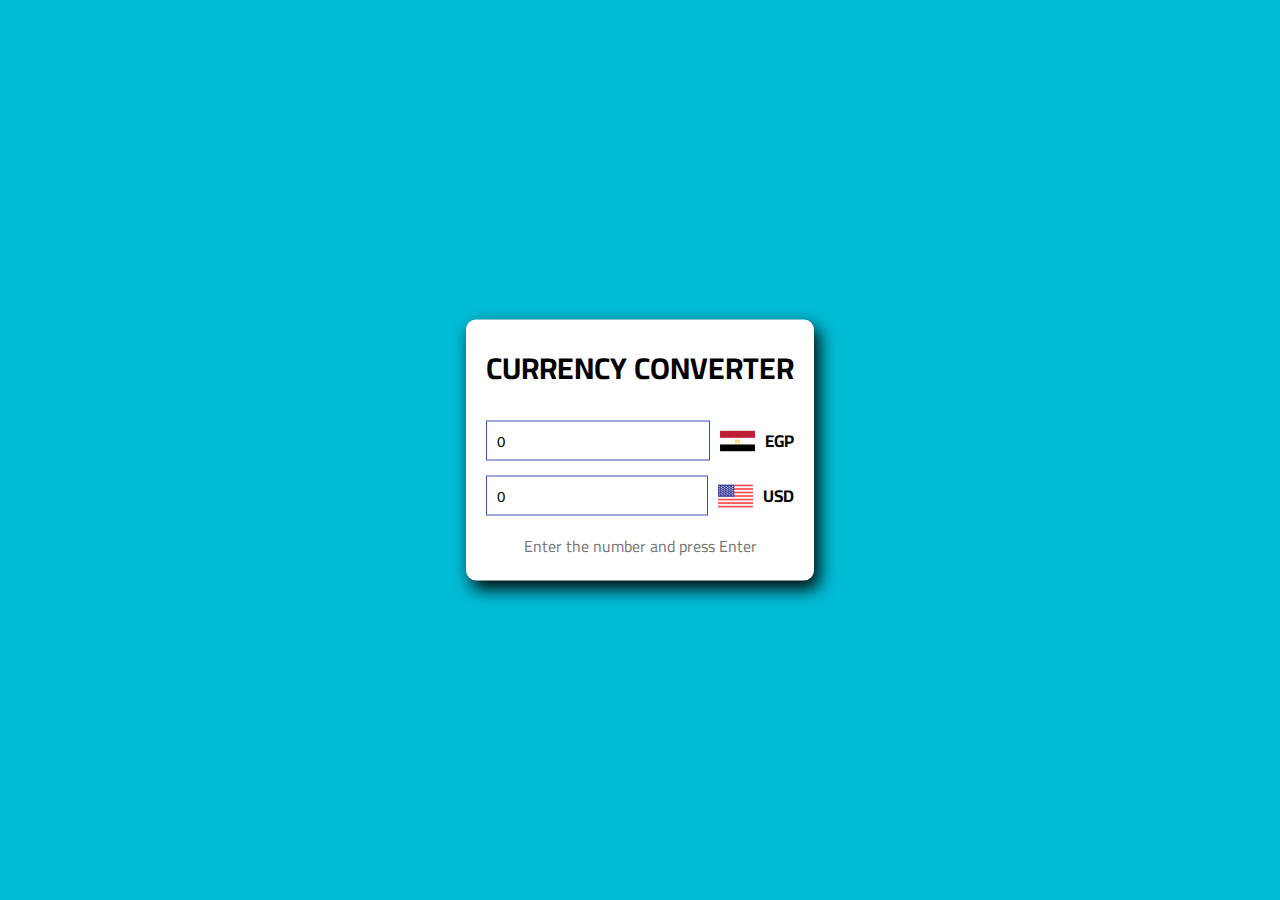
<file: 01 - Currency Converter/index.html>
<!DOCTYPE html>
<html lang="en">
<head>
    <meta charset="UTF-8">
    <meta http-equiv="X-UA-Compatible" content="IE=edge">
    <meta name="viewport" content="width=device-width, initial-scale=1.0">
    <title>currency converter</title>
    <link rel="stylesheet" href="style.css">
    <link rel="preconnect" href="https://fonts.googleapis.com">
    <link rel="preconnect" href="https://fonts.gstatic.com" crossorigin>
    <link href="https://fonts.googleapis.com/css2?family=Cairo:wght@300;400;700&display=swap" rel="stylesheet">
</head>
<body>
    <div class="box">
        <h1>currency converter</h1>
        <form action="">
            <div class="in">
                <input id ="a" type="number" min="0" value="0" onchange="convert(document.getElementById('a').value,1)">
                <div class="info">
                    <img src="eg.png" alt="EGP">
                    <span>EGP</span>
                </div>
            </div>

            <div class="in">
                <input id ="b" type="number" min="0" value="0" onchange="convert(document.getElementById('b').value,2)">
                <div class="info">
                    <img src="us.png" alt="USD">
                    <span>USD</span>
                </div>
            </div>
        </form>
        <span class="message">Enter the number and press Enter</span>
    </div>
    <script src="main.js"></script>
</body>
</html>
</file>
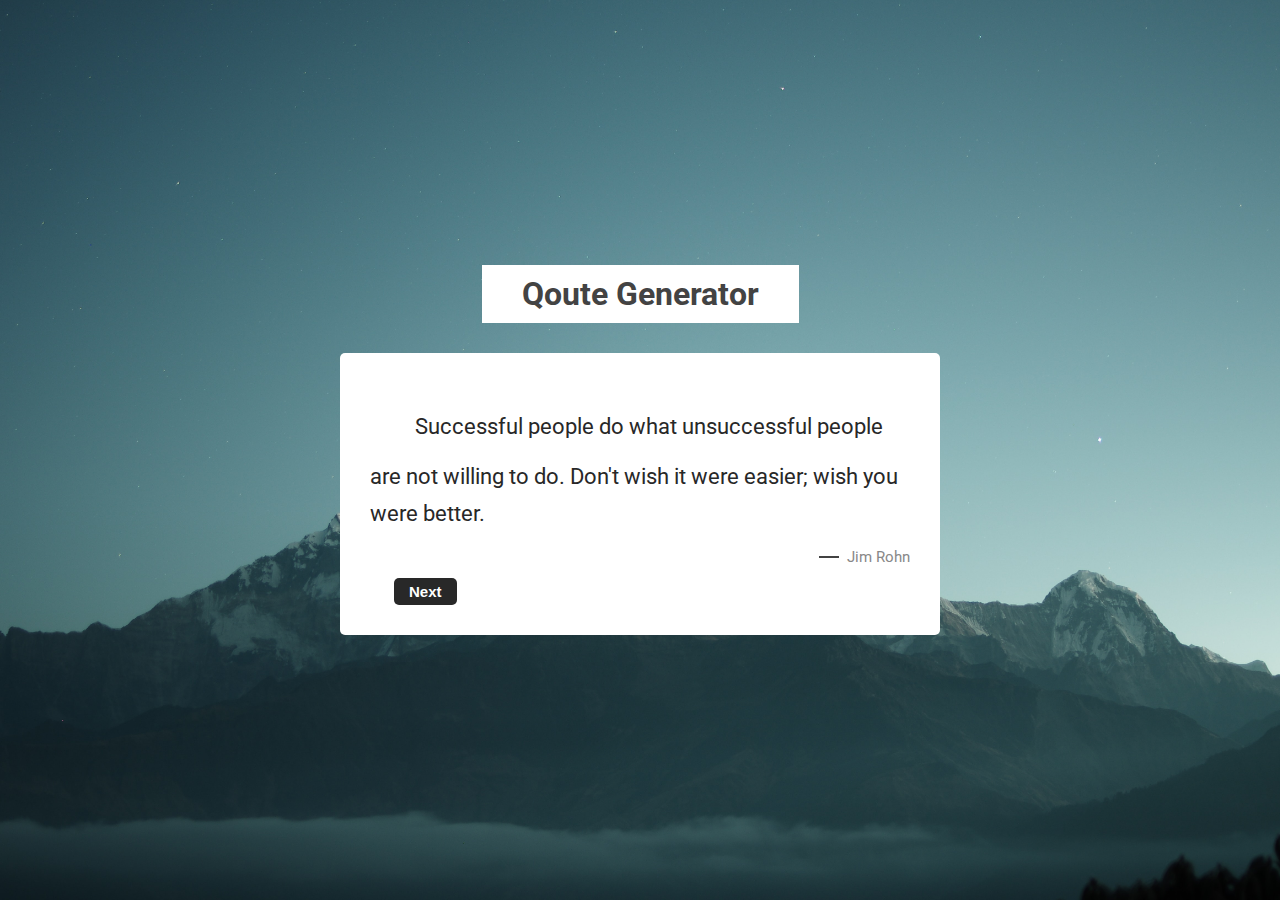
<file: 02 - Quote Generator/index.html>
<!DOCTYPE html>
<html lang="en">
<head>
    <meta charset="UTF-8">
    <meta http-equiv="X-UA-Compatible" content="IE=edge">
    <meta name="viewport" content="width=device-width, initial-scale=1.0">
    <title>Quote Generator</title>
    <link rel="stylesheet" href="style.css">
    <link rel="stylesheet" href="https://cdnjs.cloudflare.com/ajax/libs/font-awesome/6.3.0/css/all.min.css" integrity="sha512-SzlrxWUlpfuzQ+pcUCosxcglQRNAq/DZjVsC0lE40xsADsfeQoEypE+enwcOiGjk/bSuGGKHEyjSoQ1zVisanQ==" crossorigin="anonymous" referrerpolicy="no-referrer" />
    <link rel="preconnect" href="https://fonts.googleapis.com">
    <link rel="preconnect" href="https://fonts.gstatic.com" crossorigin>
    <link href="https://fonts.googleapis.com/css2?family=Roboto:wght@300;400;700&display=swap" rel="stylesheet">
</head>

<body>
    
    <div class="container">
        <h1 class="head">Qoute Generator</h1>
        <div class="content">
            <div class="text">
                <p class="qoute">Success is not final; failure is not fatal: It is the courage to continue that counts.</p>
                <span class="person">Winston S. Churchill</span>
            </div>
            <div class="control">
                <button class="copy" href="#"><i class="fa-regular fa-copy"></i></button>
                <button class="new-qoute">Next</button>
                <div class="copy-message">
                    <div class="mes">
                        <i class="fa-solid fa-clipboard-check"></i>
                        <span>Copy Successfully</span>
                    </div>
                </div>
            </div>
        </div>

    </div>
    <script src="main.js"></script>
</body>
</html>
</file>
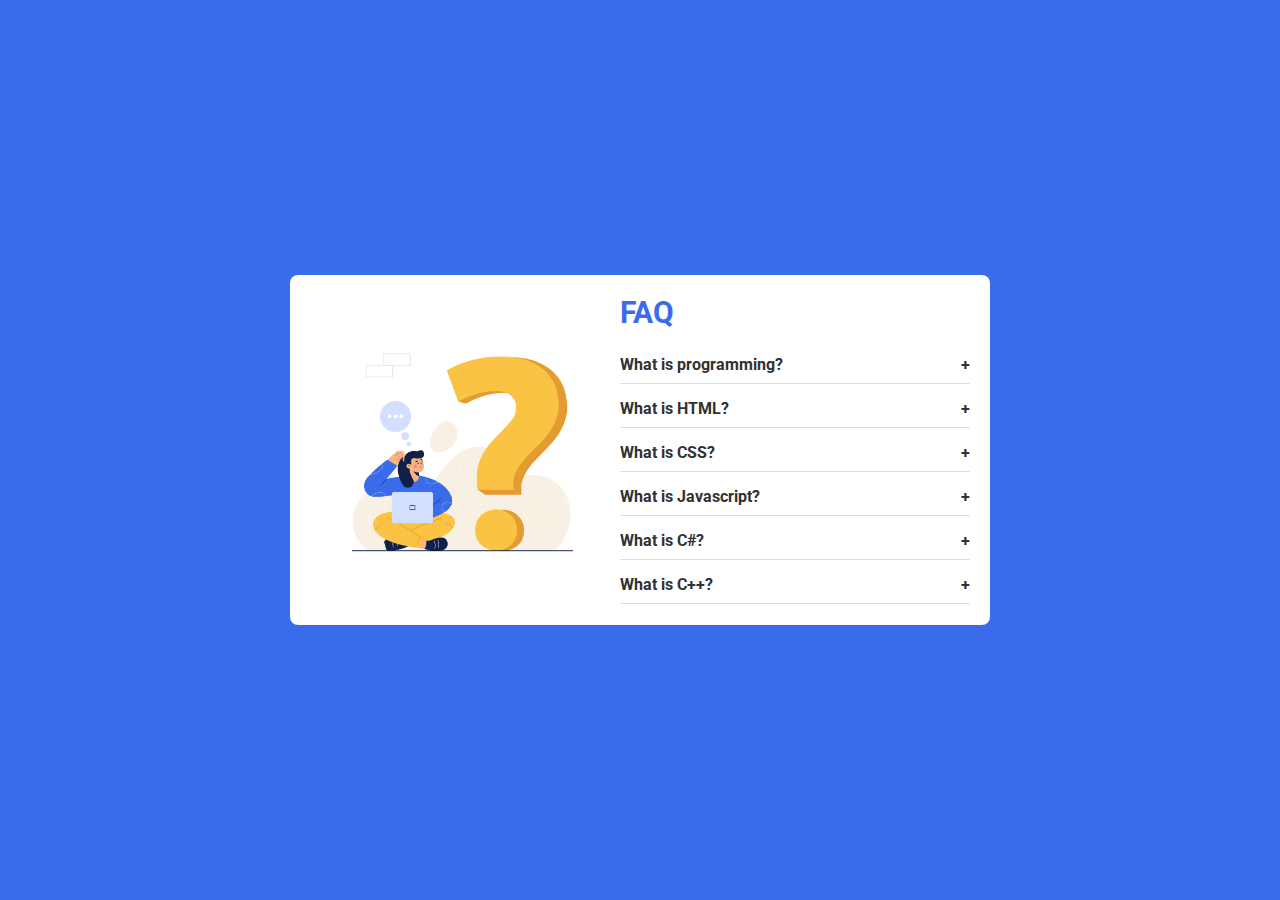
<file: 03 - FAQ accordion/index.html>
<!DOCTYPE html>
<html lang="en">
<head>
    <meta charset="UTF-8">
    <meta http-equiv="X-UA-Compatible" content="IE=edge">
    <meta name="viewport" content="width=device-width, initial-scale=1.0">
    <title>FAQ accordion</title>
    <link rel="stylesheet" href="style.css">
    <link rel="preconnect" href="https://fonts.googleapis.com">
    <link rel="preconnect" href="https://fonts.gstatic.com" crossorigin>
    <link href="https://fonts.googleapis.com/css2?family=Roboto:wght@300;400;700&display=swap" rel="stylesheet">
</head>
<body>
    <div class="container">
        <div class="image">
            <img src="img.jpg">
        </div>
        <div class="content">
            <h1>FAQ</h1>
            <ul>
                <li class="box">
                    <div class="title">
                        <h2>What is programming?</h2>
                    </div>
                    <div class="ans">
                        <p>Programming is how you get computers to solve problems.</p>
                    </div>
                </li>
                <li class="box">
                    <div class="title">
                        <h2>What is HTML?</h2>
                    </div>
                    <div class="ans">
                        <p>The HyperText Markup Language or HTML is the standard markup language for documents designed to be displayed in a web browser.</p>
                    </div>
                </li>
                <li class="box">
                    <div class="title">
                        <h2>What is CSS?</h2>
                    </div>
                    <div class="ans">
                        <p>Cascading Style Sheets is a style sheet language used for describing the presentation of a document written in a markup language such as HTML or XML. CSS is a cornerstone technology of the World Wide Web, alongside HTML and JavaScript.</p>
                    </div>
                </li>
                <li class="box">
                    <div class="title">
                        <h2>What is Javascript?</h2>
                    </div>
                    <div class="ans">
                        <p>What is JavaScript and why it is used?
                            JavaScript is a scripting language that enables you to create dynamically updating content, control multimedia, animate images, and pretty much everything else.</p>
                    </div>
                </li>
                <li class="box">
                    <div class="title">
                        <h2>What is C#?</h2>
                    </div>
                    <div class="ans">
                        <p>C# is a general-purpose high-level programming language supporting multiple paradigms. C# encompasses static typing, strong typing, lexically scoped, imperative, declarative, functional, generic, object-oriented, and component-oriented programming disciplines.</p>
                    </div>
                </li>
                <li class="box">
                    <div class="title">
                        <h2>What is C++?</h2>
                    </div>
                    <div class="ans">
                        <p>C++ is a high-level general-purpose programming language created by Danish computer scientist Bjarne Stroustrup and first released in 1985 as an extension of the C programming language, or "C with Classes".</p>
                    </div>
                </li>
                <li class="box">
                    <div class="title">
                        <h2>What is Java?</h2>
                    </div>
                    <div class="ans">
                        <p>Java is a high-level, class-based, object-oriented programming language that is designed to have as few implementation dependencies as possible.</p>
                    </div>
                </li>
                <li class="box">
                    <div class="title">
                        <h2>What is Python?</h2>
                    </div>
                    <div class="ans">
                        <p>Python is a high-level, general-purpose programming language. Its design philosophy emphasizes code readability with the use of significant indentation. Python is dynamically typed and garbage-collected. It supports multiple programming paradigms, including structured, object-oriented and functional programming.</p>
                    </div>
                </li>
            </ul>
        </div>
    </div>
    <script src="main.js"></script>
</body>
</html>
</file>
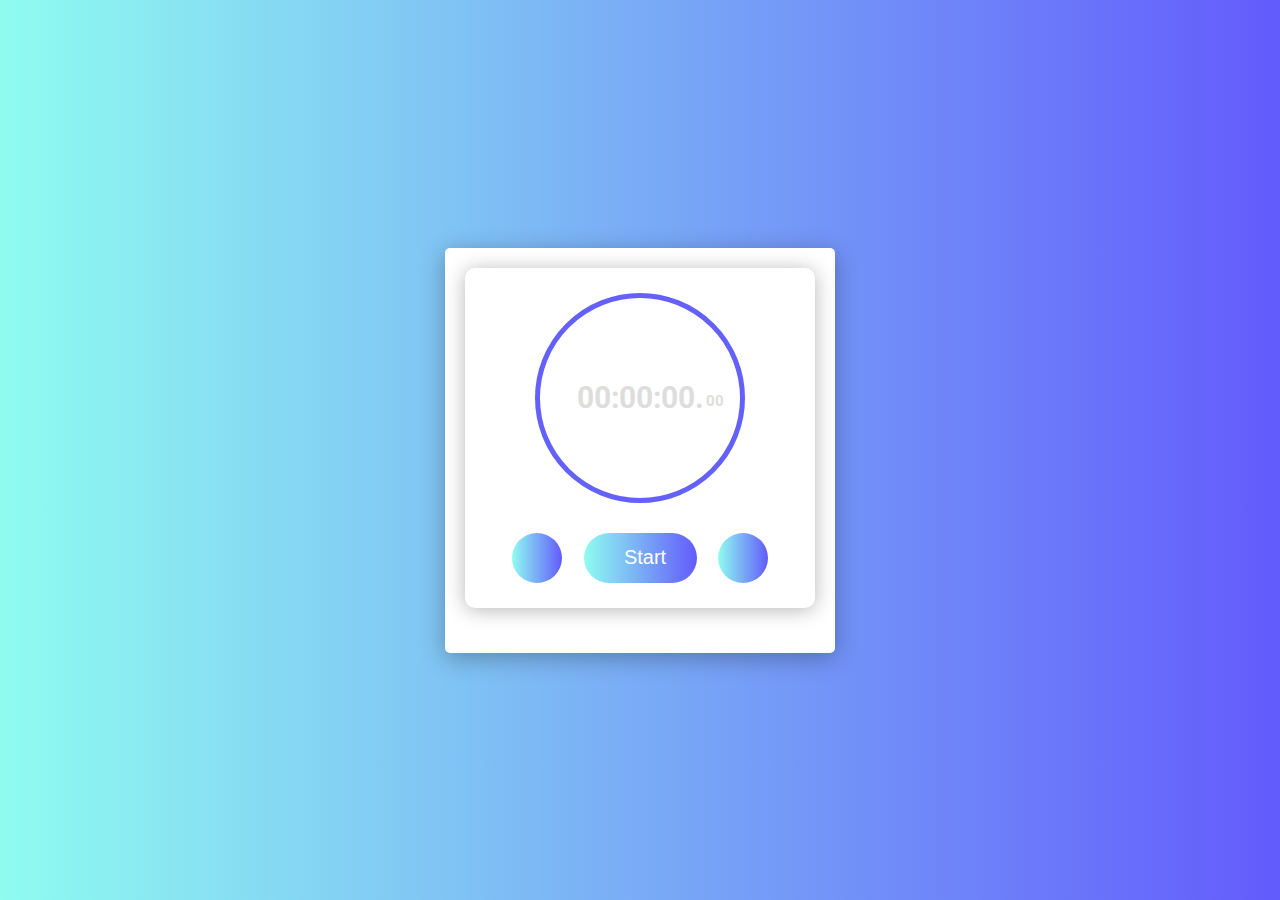
<file: 04 - Stopwatch/index.html>
<!DOCTYPE html>
<html lang="en">
<head>
    <meta charset="UTF-8">
    <meta http-equiv="X-UA-Compatible" content="IE=edge">
    <meta name="viewport" content="width=device-width, initial-scale=1.0">
    <title>Stopwatch</title>
    <link rel="stylesheet" href="https://cdnjs.cloudflare.com/ajax/libs/font-awesome/6.3.0/css/all.min.css" integrity="sha512-SzlrxWUlpfuzQ+pcUCosxcglQRNAq/DZjVsC0lE40xsADsfeQoEypE+enwcOiGjk/bSuGGKHEyjSoQ1zVisanQ==" crossorigin="anonymous" referrerpolicy="no-referrer" />
    <link rel="preconnect" href="https://fonts.googleapis.com">
    <link rel="preconnect" href="https://fonts.gstatic.com" crossorigin>
    <link href="https://fonts.googleapis.com/css2?family=Roboto:wght@300;400;700&display=swap" rel="stylesheet">
    <link rel="stylesheet" href="style.css">

</head>
<body>
    
    <div class="container">
        <div class="timer-section">
            <div class="timer">
                <span class="time">
                    <span class="h zero">00</span>
                    <span class="m zero">00</span>
                    <span class="s zero">00</span>
                    <span class="ms zero">00</span>
                </span>
            </div>    
            <div class="control">
                <button class="reset disabled" disabled><i class="fa-solid fa-rotate-left"></i></button>
                <button class="play"><i class="fa-solid fa-play"></i> Start</button>
                <button class="log disabled" disabled><i class="fa-solid fa-clock"></i></button>
            </div>
        </div>
        <div class="log-section">
            <ul class="log-items">
            </ul>
            <button class="delete"><i class="fa-solid fa-trash"></i></button>
        </div>
        
    </div>
    <script src="main.js"></script>
</body>
</html>
</file>
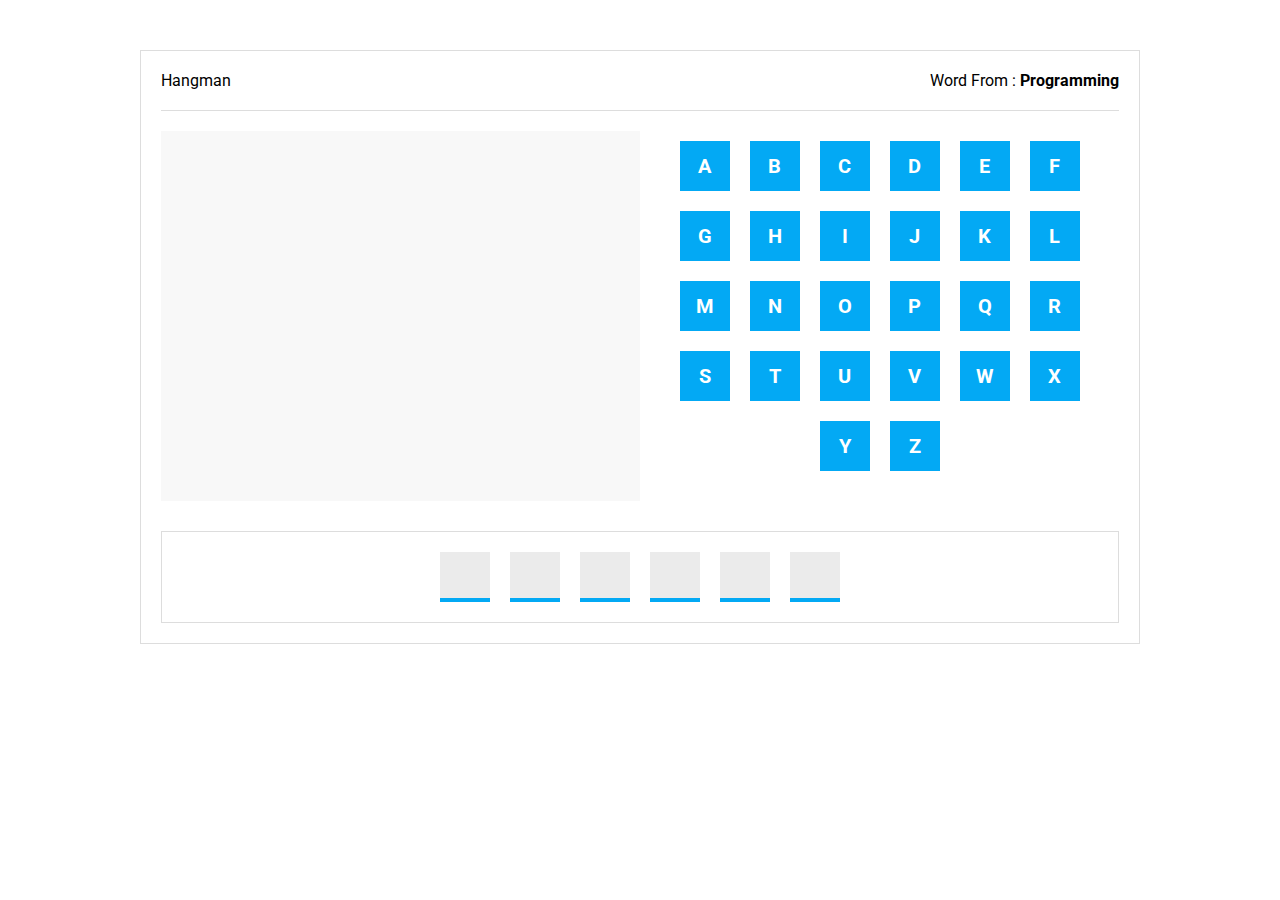
<file: 05 - Hangman Game/index.html>
<!DOCTYPE html>
<html lang="en">
    <head>
        <meta charset="UTF-8">
        <meta http-equiv="X-UA-Compatible" content="IE=edge">
        <meta name="viewport" content="width=device-width, initial-scale=1.0">
        <title>Hangman Game</title>
        <link rel="stylesheet" href="https://cdnjs.cloudflare.com/ajax/libs/font-awesome/6.3.0/css/all.min.css" integrity="sha512-SzlrxWUlpfuzQ+pcUCosxcglQRNAq/DZjVsC0lE40xsADsfeQoEypE+enwcOiGjk/bSuGGKHEyjSoQ1zVisanQ==" crossorigin="anonymous" referrerpolicy="no-referrer" />
        <link rel="preconnect" href="https://fonts.googleapis.com">
        <link rel="preconnect" href="https://fonts.gstatic.com" crossorigin>
        <link href="https://fonts.googleapis.com/css2?family=Roboto:wght@300;400;700&display=swap" rel="stylesheet">
        <link rel="stylesheet" href="style.css">
    </head>
    <body>

        <div class="container">
            <div class="game-info">
                <div class="game-name">Hangman</div>
                <div class="category">
                    Word From : <span></span>
                </div>
            </div>
            <hr>
            <div class="row">
                <div class="hangman-draw">
                    <div class="the-draw">
                        <div class="the-stand"></div>
                        <div class="the-hang"></div>
                        <div class="the-cord"></div>
                        <div class="man">
                            <div class="head"></div>
                            <div class="body"></div>
                            <div class="hands"></div>
                            <div class="legs"></div>
                        </div>
                    </div>
                </div>
                <div class="letters"></div>
            </div>
            <div class="letters-guess"></div>
        </div>

        <div class="game-over">
            <div class="content">
                <div class="fail">
                    <i class="fa-regular fa-face-frown"></i>
                    <span></span>
                </div>
                <div class="success">
                    <i class="fa-regular fa-face-smile"></i>
                    <span></span>
                </div>
                <button class="relode">Play again</button>
            </div>
        </div>

        <audio id="success" src="audio/success.mp3" preload="auto"></audio>
        <audio id="fail" src="audio/fail.mp3" preload="auto"></audio>
        <audio id="successGame" src="audio/gameSuccess.mp3" preload="auto"></audio>
        <audio id="failGame" src="audio/gameFail.mp3" preload="auto"></audio>
        <script src="main.js"></script>
    </body>
</html>
</file>
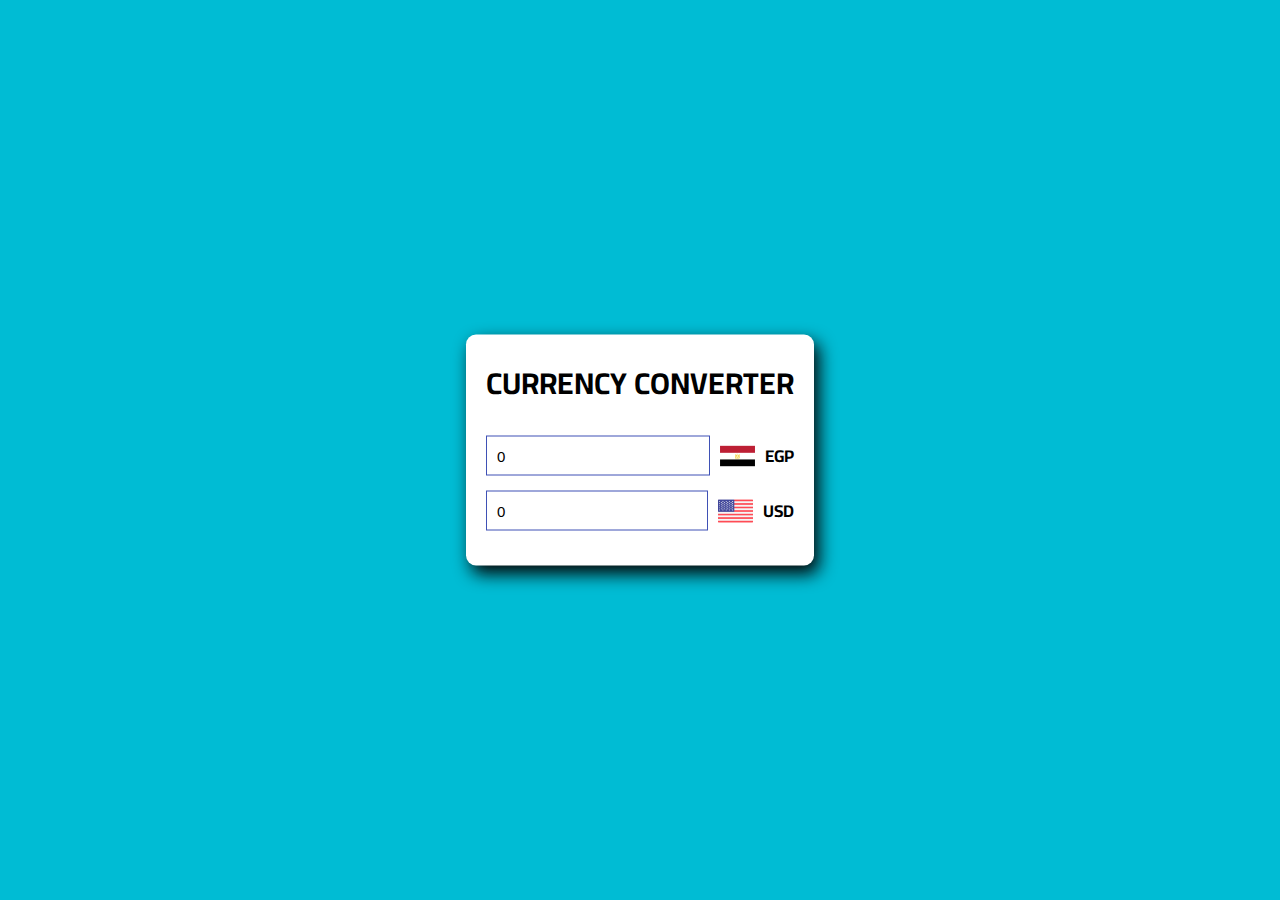
<file: Currency Converter/idex.html>
<!DOCTYPE html>
<html lang="en">
<head>
    <meta charset="UTF-8">
    <meta http-equiv="X-UA-Compatible" content="IE=edge">
    <meta name="viewport" content="width=device-width, initial-scale=1.0">
    <title>currency converter</title>
    <link rel="stylesheet" href="style.css">
    <link rel="preconnect" href="https://fonts.googleapis.com">
    <link rel="preconnect" href="https://fonts.gstatic.com" crossorigin>
    <link href="https://fonts.googleapis.com/css2?family=Cairo:wght@300;400;700&display=swap" rel="stylesheet">
</head>
<body>
    <div class="box">
        <h1>currency converter</h1>
        <form action="">
            <div class="in">
                <input id ="a" type="number" min="0" value="0" onchange="convert(document.getElementById('a').value,1)">
                <div class="info">
                    <img src="eg.png" alt="EGP">
                    <span>EGP</span>
                </div>
            </div>

            <div class="in">
                <input id ="b" type="number" min="0" value="0" onchange="convert(document.getElementById('b').value,2)">
                <div class="info">
                    <img src="us.png" alt="USD">
                    <span>USD</span>
                </div>
            </div>

        </form>
    </div>
    <script src="main.js"></script>
</body>
</html>
</file>
<file: 01 - Currency Converter/style.css>
* {
    padding: 0;
    margin: 0;
    box-sizing: border-box;
}

body {
    font-family: 'Cairo', sans-serif;
    background-color: #00bcd4;
}

.box {
    width: fit-content;
    padding: 20px;
    background-color: #fff;
    border-radius: 10px;
    position: absolute;
    top: 50%;
    left: 50%;
    transform: translate(-50%, -50%);
    box-shadow: 5px 8px 17px #050505;
    -webkit-border-radius: 10px;
    -moz-border-radius: 10px;
    -ms-border-radius: 10px;
    -o-border-radius: 10px;
    -webkit-transform: translate(-50%, -50%);
    -moz-transform: translate(-50%, -50%);
    -ms-transform: translate(-50%, -50%);
    -o-transform: translate(-50%, -50%);
}

.box h1 {
    text-transform: uppercase;
    font-size: 30px;
    margin-bottom: 25px;
}

.box form .in {
    margin-bottom: 15px;
    display: flex;
    align-items: center;
}

.box form .in input {
    flex: 1;
    height: 40px;
    padding: 10px;
    font-size: 15px;
    border: 1px solid #3f51b5;
}

.box form .in input:focus {
    outline: none;
}

.box form .in .info {
    margin-left: 10px;
    display: flex;
    align-items: center;
}

.box form .in .info img {
    width: 35px;
}

.box form .in .info span {
    font-weight: bold;
    font-size: 17px;
    margin-left: 10px;
}

.box .message {
    text-align: center;
    display: block;
    color: #777;
}
</file>
<file: 02 - Quote Generator/style.css>
* {
    padding: 0;
    margin: 0;
    box-sizing: border-box;
}

body {
    font-family: 'Roboto', sans-serif;
    display: flex;
    justify-content: center;
    align-items: center;
    height: 100vh;
    background-image: url("background.jpg");
    background-repeat: no-repeat;
    background-size: cover;
}

.container {
    text-align: center;
    padding: 10px;
}

.container h1 {
    background: #fff;
    width: fit-content;
    margin: auto;
    padding: 10px 40px;
    margin-bottom: 19px;
    color: #434343;
}

.container .content {
    min-width: 350px;
    max-width: 600px;
    background-color: #fff;
    margin-top: 30px;
    padding: 30px;
    border-radius: 5px;
}

.container .content .text {
    position: relative;
}

.container .content .text .qoute {
    
    line-height: 1.7;
    font-size: 22px;
    text-align: left;
    color: #282828;
    position: relative;

}

.container .content .text .qoute::before {
    content: '\f10d';
    font-family: "Font Awesome 5 Free";
    font-weight: 900;
    margin-right: 11px;
    font-size: 44px;

}

.container .content .text .person {
    text-align: right;
    font-size: 15px;
    color: #888888;
    position: absolute;
    right: 0;
    margin-top: 15px;
}

.container .content .text .person::before {
    content: "";
    position: absolute;
    width: 20px;
    height: 2px;
    background: #434343;
    top: 50%;
    transform: translateY(-50%);
    left: -28px;
}

.container .content .control {
    margin-top: 45px;
    text-align: left;
}

.container .content .control .copy
{
    color: #282828;
    font-size: 20px;
    margin-right: 20px;
    background: 0;
    border: 0;
    cursor: pointer;
}

.container .content .control .new-qoute {
    padding: 5px 15px;
    border: 0;
    font-size: 15px;
    background: #282828;
    color: #fff;
    font-weight: bold;
    border-radius: 5px;
    cursor: pointer;
}

.container .content .control .copy-message {
    position: absolute;
    padding: 20px;
    background: #000c;
    min-width: 160px;
    width: 100%;
    height: 100%;
    top: 50%;
    left: 50%;
    transform: translate(-50%, -50%);
    display: none;
    animation: move .2s linear;
    -webkit-animation: move .2s linear;
}



.container .content .control .copy-message .mes {
    display: flex;
    flex-direction: column;
    align-items: center;
    justify-content: center;
    margin: 35px 0;
    position: absolute;
    top: 50%;
    left: 50%;
    transform: translate(-50%, -50%);
}

.container .content .control .copy-message .mes i {
    font-size: 30px;
    color: #8bc34a;
}

.container .content .control .copy-message .mes span {
    margin-top: 20px;
    font-weight: bold;
    font-size: 18px;
    color: #fff;
}

@keyframes move {
    0% {
        width: 0%;
        height: 0%;
        opacity: 0;
    }
    100% {
        width: 100%;
        height: 100%;
        opacity: 1;
    }
}
</file>
<file: 03 - FAQ accordion/style.css>
* {
    padding: 0;
    margin: 0;
    box-sizing: border-box;
    list-style: none;
}

body {
    font-family: 'Roboto', sans-serif;
    display: flex;
    justify-content: center;
    align-items: center;
    height: 100vh;
    background-color: #3a6beb;
    padding: 15px;
}

.container {
    min-width: 350px;
    max-width: 700px;
    background-color: #fff;
    padding: 20px;
    display: flex;
    align-items: center;
    border-radius: 8px;
}

.container .image img {
    width: 300px;
}

.container .content {
    margin-left: 10px;
}

.container .content h1 {
    font-size: 30px;
    color: #3a6beb;
}   

.container .content ul {
    margin-top: 25px;
    height: 250px;
    overflow-y: auto;
}

.container .content ul::-webkit-scrollbar {
    display: none;
}

.container .content ul .box {
    margin-bottom: 15px;
    cursor: pointer;
    transition: all .3s;
    -webkit-transition: all .3s;
    -moz-transition: all .3s;
    -ms-transition: all .3s;
    -o-transition: all .3s;
}

.container .content ul .box .title {
    margin-bottom: 10px;
    position: relative;
}

.container .content ul .box .title::after {
    content: "";
    position: absolute;
    width: 100%;
    height: 1px;
    background: #ddd;
    bottom: -10px;
    left: 0;
}

.container .content ul .box .title h2{
    font-size: 16px;
    color: #313131;
    position: relative;
}

.container .content ul .box .title h2::after {
    content: "+";
    position: absolute;
    right: 0;
    top: 0;
    transition: all 0.3s;
    -webkit-transition: all 0.3s;
    -moz-transition: all 0.3s;
    -ms-transition: all 0.3s;
    -o-transition: all 0.3s;
}

.container .content ul .box .ans {
    max-height: 0;
    overflow: hidden;
    transition: max-height 0.50s ease-out;
    -webkit-transition: max-height .5s;
    -moz-transition: max-height .5s;
    -ms-transition: max-height .5s;
    -o-transition: max-height .5s;
}

.container .content ul .box.active .title h2 {
    color: #e49b32;
    transition: all 0.3s;
}

.container .content ul .box.active .title h2::after {
    content: "-";
    transition: all 0.3s;
    -webkit-transition: all 0.3s;
    -moz-transition: all 0.3s;
    -ms-transition: all 0.3s;
    -o-transition: all 0.3s;
}

.container .content ul .box.active .ans {
    max-height: 1000px;
    transition: max-height 0.50s ease-in;
    -webkit-transition: max-height 0.50s ease-in;
    -moz-transition: max-height 0.50s ease-in;
    -ms-transition: max-height 0.50s ease-in;
    -o-transition: max-height 0.50s ease-in;
}

.container .content ul .box .ans p {
    font-size: 15px;
    margin-top: 10px;
    line-height: 1.7;
}

@media (max-width: 700px) {
    .container {
        flex-direction: column;
        width: 100%;
    }
}
</file>
<file: 04 - Stopwatch/style.css>
* {
    padding: 0;
    margin: 0;
    list-style: none;
}

body {
    display: flex;
    justify-content: center;
    align-items: center;
    height: 100vh;
    background: linear-gradient(to left, #635bfc, #8ffcf0);
    font-family: 'Roboto', sans-serif;
}

.container {
    padding: 20px;
    background: #fff;
    min-width: 350px;
    box-shadow: 0 5px 25px #0000004a;
    text-align: center;
    border-radius: 5px;
}

.container .timer-section {
    box-shadow: 0px 2px 20px #0000004a;
    padding: 25px;
    border-radius: 10px;
}

.container .timer-section .timer {
    width: 200px;
    height: 200px;
    border: 5px solid #6461fb;
    border-radius: 50%;
    margin: auto;
    display: flex;
    justify-content: center;
    align-items: center;
}

.container .timer-section .timer .time {
    font-size: 30px;
    font-weight: bold;
    display: flex;
    align-items: flex-end;
    position: relative;
}   

.container .timer-section .timer .time .ms {
    font-size: 15px;
    position: absolute;
    right: -20px;
    bottom: 5px;
}

.container .timer-section .timer .time span:nth-child(1)::after,
.container .timer-section .timer .time span:nth-child(2)::after {
    content: ":";
}

.container .timer-section .timer .time span:nth-child(3)::after {
    content: ".";
}

.container .timer-section .timer .time .zero {
    color: #ddd;
}

.container .timer-section .control {
    margin-top: 30px;
    display: flex;
    justify-content: space-evenly;
    align-items: center;
}


.container .timer-section .control button {
    border: 0;
    background: linear-gradient(to left, #635bfc, #8ffcf0);
    color: #fff;
    font-size: 20px;
    display: flex;
    justify-content: center;
    align-items: center;
    cursor: pointer;
}

.container .timer-section .control button.disabled {
    cursor: no-drop;
}

.container .timer-section .control button:nth-child(2) {
    width: 113px;
    height: 50px;
    border-radius: 30px;
}

.container .timer-section .control button:nth-child(2) i {
    padding-right: 10px;
}

.container .timer-section .control button:not(:nth-child(2))
{
    width: 50px;
    height: 50px;
    border-radius: 50%;
}

.container .log-section .log-items {
    margin-top: 25px;
    max-height: 150px;
    overflow-y: auto;
}

.container .log-section .log-items::-webkit-scrollbar {
    display: none;
}

.container .log-section .log-items .item {
    padding: 5px;
    font-size: 20px;
    border: 1px solid #6461fb;
    margin-bottom: 12px;
    border-radius: 11px;
}

.container .delete {
    border: 0;
    background: #f44336;
    color: #fff;
    padding: 10px 34px;
    border-radius: 33px;
    cursor: pointer;
    margin: 20px auto 0;
    display: none;
}

.container .delete.active {
    display: block;
}
</file>
<file: 05 - Hangman Game/style.css>
* {
    margin: 0;
    padding: 0;
    box-sizing: border-box;
}

body {
    font-family: 'Roboto', sans-serif;
}

.container {
    margin: 50px auto 0;
    max-width: 1000px;
    min-width: 350px;
    border: 1px solid #ddd;
    padding: 20px;
}

.game-info {
    display: flex;
    justify-content: space-between;
    margin-bottom: 20px;
}

.game-info .category span {
    font-weight: bold;
    text-transform: capitalize;
}

hr {
    width: 100%;
    border: 0;
    height: 1px;
    background-color: #ddd;
}

.row {
    display: flex;
}

.row .hangman-draw {
    flex: 1;
    background-color: #F8F8F8;
    padding: 20px;
    margin-top: 20px;
}

.row .the-draw {
    position: relative;
    display: flex;
    justify-content: center;
    width: fit-content;
    margin: auto;
}

.row .hangman-draw .the-stand {
    width: 5px;
    height: 315px;
    background-color: #000;
    position: relative;
    display: none;
}

.row .hangman-draw .the-stand::before {
    content: "";
    position: absolute;
    width: 90px;
    height: 5px;
    background-color: #000;
    bottom: 0;
    left: -42px;
    display: none;
}

.row .hangman-draw .the-hang {
    width: 140px;
    height: 5px;
    background-color: #000;
    margin-top: 20px;
    position: relative;
    display: none;
}

.row .hangman-draw .the-hang::after {
    content: "";
    position: absolute;
    width: 5px;
    height: 34px;
    background-color: #000;
    right: 0;
    top: 0;
}

.row .hangman-draw .the-cord {
    width: 100px;
    height: 100px;
    border-radius: 50%;
    border: 5px dashed #000;
    position: absolute;
    left: 96px;
    top: 50px;
    -webkit-border-radius: 50%;
    -moz-border-radius: 50%;
    -ms-border-radius: 50%;
    -o-border-radius: 50%;
    display: none;
}

.row .hangman-draw .man .head{
    width: 80px;
    height: 80px;
    border-radius: 50%;
    border: 5px solid #000;
    position: absolute;
    top: 60px;
    left: 106px;
    -webkit-border-radius: 50%;
    -moz-border-radius: 50%;
    -ms-border-radius: 50%;
    -o-border-radius: 50%;
    display: none;
}

.row .hangman-draw .man .body {
    width: 5px;
    height: 41%;
    background-color: #000;
    position: absolute;
    top: 139px;
    display: none;
}

.row .hangman-draw .man .hands::before,
.row .hangman-draw .man .hands::after {
    content: "";
    position: absolute;
    width: 78px;
    height: 5px;
    background-color: #000;
    top: 170px;
    display: none;
}

.row .hangman-draw .man .hands::before {
    left: 71px;
    transform: rotateZ(-166deg);
    -webkit-transform: rotateZ(-166deg);
    -moz-transform: rotateZ(-166deg);
    -ms-transform: rotateZ(-166deg);
    -o-transform: rotateZ(-166deg);
}

.row .hangman-draw .man .hands::after {
    right: -79px;
    transform: rotateZ(166deg);
    -webkit-transform: rotateZ(166deg);
    -moz-transform: rotateZ(166deg);
    -ms-transform: rotateZ(166deg);
    -o-transform: rotateZ(166deg);
}


.row .hangman-draw .man .legs::before,
.row .hangman-draw .man .legs::after {
    content: "";
    position: absolute;
    width: 78px;
    height: 5px;
    background-color: #000;
    bottom: 35px;
    display: none;
}

.row .hangman-draw .man .legs::before {
    left: 71px;
    transform: rotateZ(-16deg);
    -webkit-transform: rotateZ(-16deg);
    -moz-transform: rotateZ(-16deg);
    -ms-transform: rotateZ(-16deg);
    -o-transform: rotateZ(-16deg);
}

.row .hangman-draw .man .legs::after {
    right: -79px;
    transform: rotateZ(16deg);
    -webkit-transform: rotateZ(16deg);
    -moz-transform: rotateZ(16deg);
    -ms-transform: rotateZ(16deg);
    -o-transform: rotateZ(16deg);
}

.row .hangman-draw .the-draw.worng-num1 .the-stand,
.row .hangman-draw .the-draw.worng-num1 .the-stand::before {
    display: block;
}

.row .hangman-draw .the-draw.worng-num2 .the-hang {
    display: block;
}

.row .hangman-draw .the-draw.worng-num3 .the-cord {
    display: block;
}

.row .hangman-draw .the-draw.worng-num4 .head {
    display: block;
}

.row .hangman-draw .the-draw.worng-num5 .body {
    display: block;
}

.row .hangman-draw .the-draw.worng-num6 .man .hands::before,
.row .hangman-draw .the-draw.worng-num6 .man .hands::after {
    display: block;
}


.row .hangman-draw .the-draw.worng-num7 .man .legs::before,
.row .hangman-draw .the-draw.worng-num7 .man .legs::after {
    display: block;
}


.row .letters {
    flex: 1;
    padding: 20px;
    display: flex;
    justify-content: center;
    flex-wrap: wrap;
}

.row .letters.finished {
    pointer-events: none;
}

.row .letters .char-box {
    width: 50px;
    height: 50px;
    background-color: #03a9f4;
    margin: 10px;
    display: flex;
    justify-content: center;
    align-items: center;
    font-size: 20px;
    color: #fff;
    font-weight: bold;
    text-transform: capitalize;
    cursor: pointer;
}

.row .letters .char-box.clicked {
    background-color: #c3c3c3;
    pointer-events: none;
}

.letters-guess {
    width: 100%;
    padding: 20px;
    margin-top: 30px;
    border: 1px solid #ddd;
    display: flex;
    justify-content: center;
}

.letters-guess span {
    display: flex;
    width: 50px;
    height: 50px;
    background: #ebebeb;
    border-bottom: 4px solid #03a9f4;
    margin: 0 10px;
    justify-content: center;
    align-items: center;
    font-weight: bold;
    font-size: 23px;
}

.letters-guess span.space {
    border: 0;
    position: relative;
}

.letters-guess span.space::after {
    content: "";
    position: absolute;
    width: 30px;
    height: 4px;
    background-color: #03a9f4;
}

.game-over {
    width: 100%;
    height: 100vh;
    position: absolute;
    top: 50%;
    left: 50%;
    transform: translate(-50%,-50%);
    background-color: #00000091;
    display: flex;
    justify-content: center;
    align-items: center;
    display:  none;
    animation: show .3s linear;
    -webkit-animation: show .3s linear;
    -webkit-transform: translate(-50%,-50%);
    -moz-transform: translate(-50%,-50%);
    -ms-transform: translate(-50%,-50%);
    -o-transform: translate(-50%,-50%);
    z-index: 100;
}

.game-over .content {
    text-align: center;
    animation: show2 .5s linear;
    -webkit-animation: show2 .5s linear;
}

.game-over i {
    color: #fff;
    font-size: 71px;
    border-radius: 50%;
    width: 150px;
    height: 150px;
    display: flex;
    justify-content: center;
    align-items: center;
    margin: 0 auto;
}

.game-over .fail , 
.game-over .success {
    display: none;
}

.game-over .fail i {
    background-color: #d92619;
}

.game-over .success i {
    background-color: #4caf50;
}

.game-over span {
    text-align: center;
    font-size: 50px;
    font-weight: bold;
    color: #fff;
    margin: 20px 0;
    display: block;
}

.game-over button {
    border: 0;
    padding: 10px 40px;
    background-color: #03a9f4;
    color: #fff;
    font-weight: bold;
    text-transform: capitalize;
    font-size: 25px;
    border-radius: 5px;
    cursor: pointer;
}

@keyframes show {
    0% {
        opacity: 0;
        width: 0;
        height: 0;
    }
    100% {
        opacity: 1;
        height: 100vh;
        width: 100%;
    }
}

@keyframes show2 {
    0% {
        opacity: 0;
    }
    100% {
        opacity: 1;
    }
}
</file>
<file: Currency Converter/style.css>
* {
    padding: 0;
    margin: 0;
    box-sizing: border-box;
}

body {
    font-family: 'Cairo', sans-serif;
    background-color: #00bcd4;
}

.box {
    width: fit-content;
    padding: 20px;
    background-color: #fff;
    border-radius: 10px;
    position: absolute;
    top: 50%;
    left: 50%;
    transform: translate(-50%, -50%);
    box-shadow: 5px 8px 17px #050505;
    -webkit-border-radius: 10px;
    -moz-border-radius: 10px;
    -ms-border-radius: 10px;
    -o-border-radius: 10px;
    -webkit-transform: translate(-50%, -50%);
    -moz-transform: translate(-50%, -50%);
    -ms-transform: translate(-50%, -50%);
    -o-transform: translate(-50%, -50%);
}

.box h1 {
    text-transform: uppercase;
    font-size: 30px;
    margin-bottom: 25px;
}

.box form .in {
    margin-bottom: 15px;
    display: flex;
    align-items: center;
}

.box form .in input {
    flex: 1;
    height: 40px;
    padding: 10px;
    font-size: 15px;
    border: 1px solid #3f51b5;
}

.box form .in input:focus {
    outline: none;
}

.box form .in .info {
    margin-left: 10px;
    display: flex;
    align-items: center;
}

.box form .in .info img {
    width: 35px;
}

.box form .in .info span {
    font-weight: bold;
    font-size: 17px;
    margin-left: 10px;
}

.box .message {
    text-align: center;
    display: block;
    color: #777;
}
</file>
